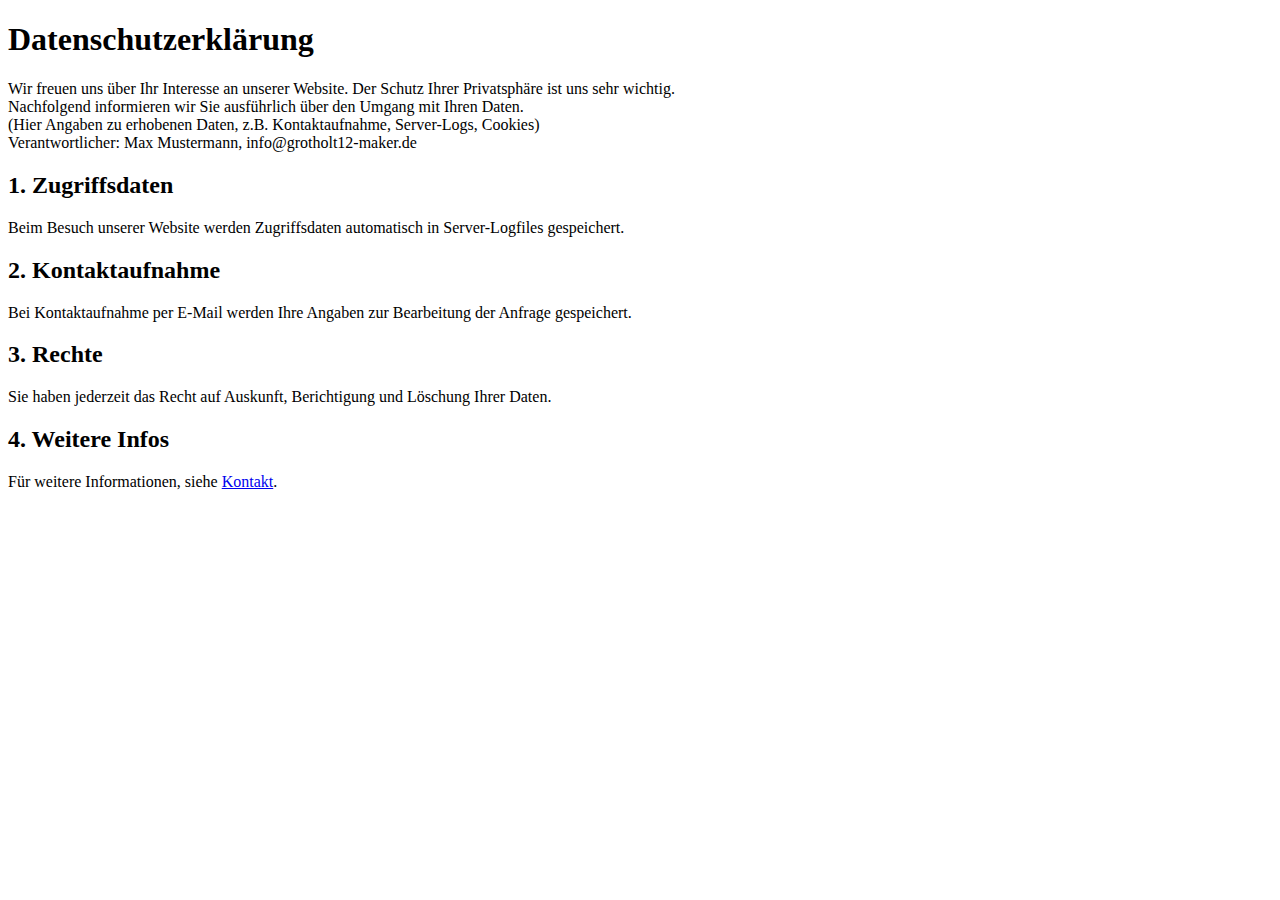
<file: datenschutz.html>
<!-- datenschutz.html -->
<!DOCTYPE html>
<html lang="de">
<head>
    <meta charset="UTF-8">
    <title>Datenschutzerklärung – grotholt Küche + Raum</title>
</head>
<body>
    <h1>Datenschutzerklärung</h1>
    <p>
        Wir freuen uns über Ihr Interesse an unserer Website. Der Schutz Ihrer Privatsphäre ist uns sehr wichtig. <br>
        Nachfolgend informieren wir Sie ausführlich über den Umgang mit Ihren Daten.<br>
        (Hier Angaben zu erhobenen Daten, z.B. Kontaktaufnahme, Server-Logs, Cookies)<br>
        Verantwortlicher: Max Mustermann, info@grotholt12-maker.de
    </p>
    <h2>1. Zugriffsdaten</h2>
    <p>
        Beim Besuch unserer Website werden Zugriffsdaten automatisch in Server-Logfiles gespeichert.
    </p>
    <h2>2. Kontaktaufnahme</h2>
    <p>
        Bei Kontaktaufnahme per E-Mail werden Ihre Angaben zur Bearbeitung der Anfrage gespeichert.
    </p>
    <h2>3. Rechte</h2>
    <p>
        Sie haben jederzeit das Recht auf Auskunft, Berichtigung und Löschung Ihrer Daten.
    </p>
    <h2>4. Weitere Infos</h2>
    <p>
        Für weitere Informationen, siehe <a href="mailto:info@grotholt12-maker.de">Kontakt</a>.
    </p>
</body>
</html>
</file>
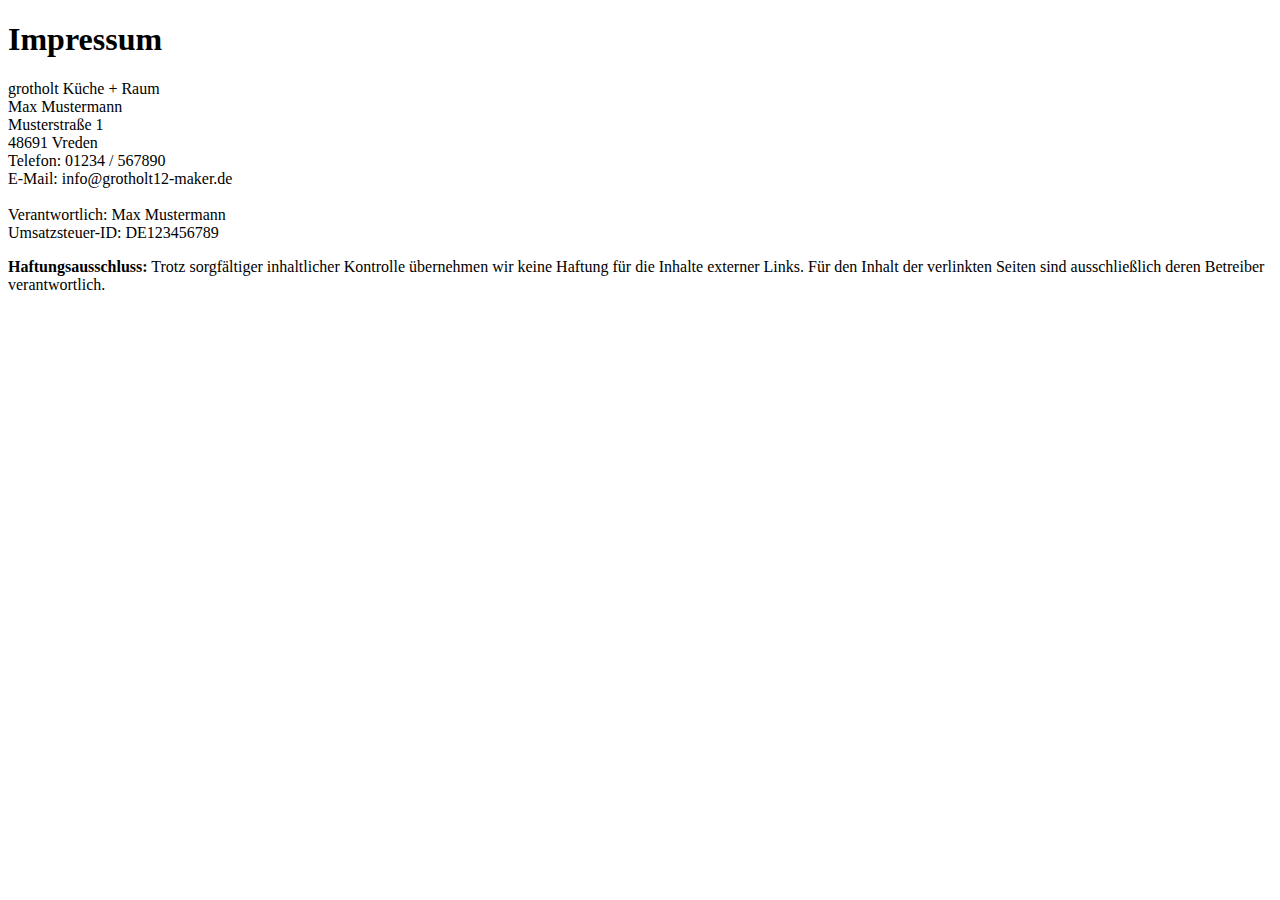
<file: impressum.html>
<!-- impressum.html -->
<!DOCTYPE html>
<html lang="de">
<head>
    <meta charset="UTF-8">
    <title>Impressum – grotholt Küche + Raum</title>
</head>
<body>
    <h1>Impressum</h1>
    <p>
        grotholt Küche + Raum<br>
        Max Mustermann<br>
        Musterstraße 1<br>
        48691 Vreden<br>
        Telefon: 01234 / 567890<br>
        E-Mail: info@grotholt12-maker.de<br>
        <br>
        Verantwortlich: Max Mustermann<br>
        Umsatzsteuer-ID: DE123456789<br>
    </p>
    <p>
        <strong>Haftungsausschluss:</strong> Trotz sorgfältiger inhaltlicher Kontrolle übernehmen wir keine Haftung für die Inhalte externer Links. Für den Inhalt der verlinkten Seiten sind ausschließlich deren Betreiber verantwortlich.
    </p>
</body>
</html>
</file>
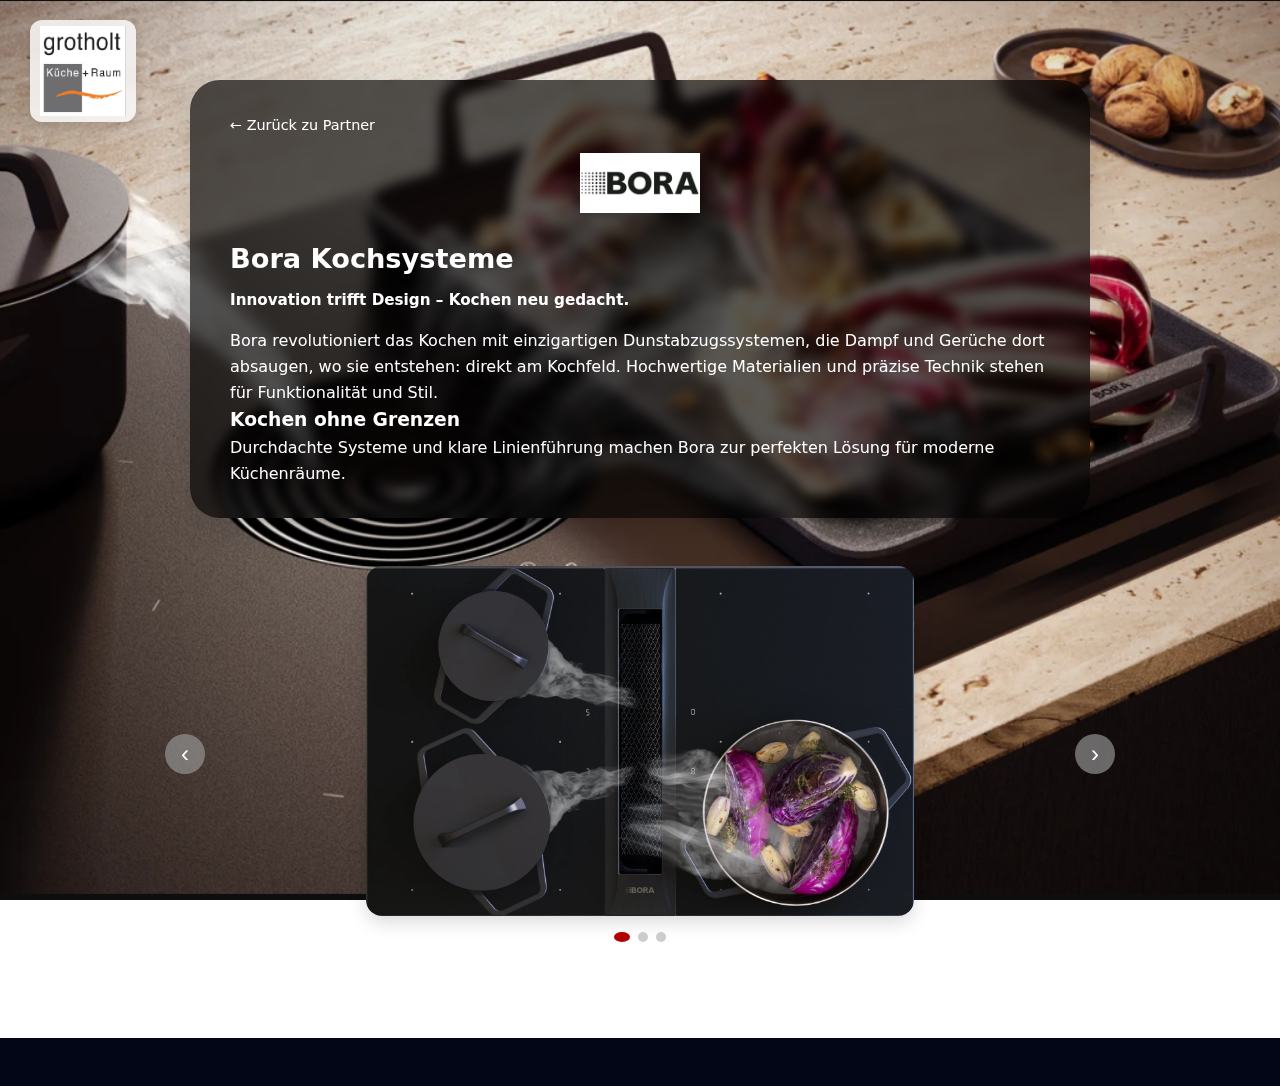
<file: partner/bora.html>
<!DOCTYPE html>
<html lang="de">
<head>
  <meta charset="UTF-8">
  <meta name="viewport" content="width=device-width, initial-scale=1.0">
  <title>BORA Kochfeldabzüge | Musterstudio</title>

  <link rel="stylesheet" href="../css/style.css">
  <link rel="stylesheet" href="../css/partner.css">
<meta name="description" content="BORA Kochfeldabzüge & Lüftung – Planung, Beratung und Ausstellung im Musterstudio.">
</head>

<body class="partner-page partner-bora">
  <a href="../index.html#start" class="brand-logo">
    <img src="../img/logo/grotholt-logo.jpg" alt="grotholt Küche + Raum Logo">
  </a>

  <main>
    <section class="partner-detail-page">
      <div class="section-inner">
        <div class="text-panel">
          <a href="../index.html#partner" class="back-link">← Zurück zu Partner</a>

          <div class="partner-logo">
            <img src="../img/logo/BORA-Logo.jpg" alt="Bora Logo">
          </div>

          <h1 class="section-title">Bora Kochsysteme</h1>
          <p class="section-subtitle">Innovation trifft Design – Kochen neu gedacht.</p>

          <p>
            Bora revolutioniert das Kochen mit einzigartigen Dunstabzugssystemen,
            die Dampf und Gerüche dort absaugen, wo sie entstehen: direkt am Kochfeld.
            Hochwertige Materialien und präzise Technik stehen für Funktionalität und Stil.
          </p>

          <h3>Kochen ohne Grenzen</h3>
          <p>
            Durchdachte Systeme und klare Linienführung machen Bora zur perfekten Lösung
            für moderne Küchenräume.
          </p>
        </div>

        <div class="slider-wrapper">
          <div class="slider" aria-live="polite" id="bora-slider">
            <div class="slide active"><img src="../img/bora/bora1.png" alt="Bora System 1"></div>
            <div class="slide"><img src="../img/bora/bora2.png" alt="Bora System 2"></div>
            <div class="slide"><img src="../img/bora/bora3.png" alt="Bora System 3"></div>

            <button class="slider-btn prev">‹</button>
            <button class="slider-btn next">›</button>

            <div class="slider-dots">
              
  <button class="dot active" data-slide="0" aria-label="Slide 1"></button>
  <button class="dot" data-slide="1" aria-label="Slide 2"></button>
  <button class="dot" data-slide="2" aria-label="Slide 3"></button>

            </div>
          </div>
        </div>
      </div>
    </section>
  </main>

  <footer class="site-footer"></footer>

    <!-- Gemeinsamer Slider-Code für Partnerseiten -->
  <script type="module" src="../js/slider.js"></script>
</body>
</html>
</file>
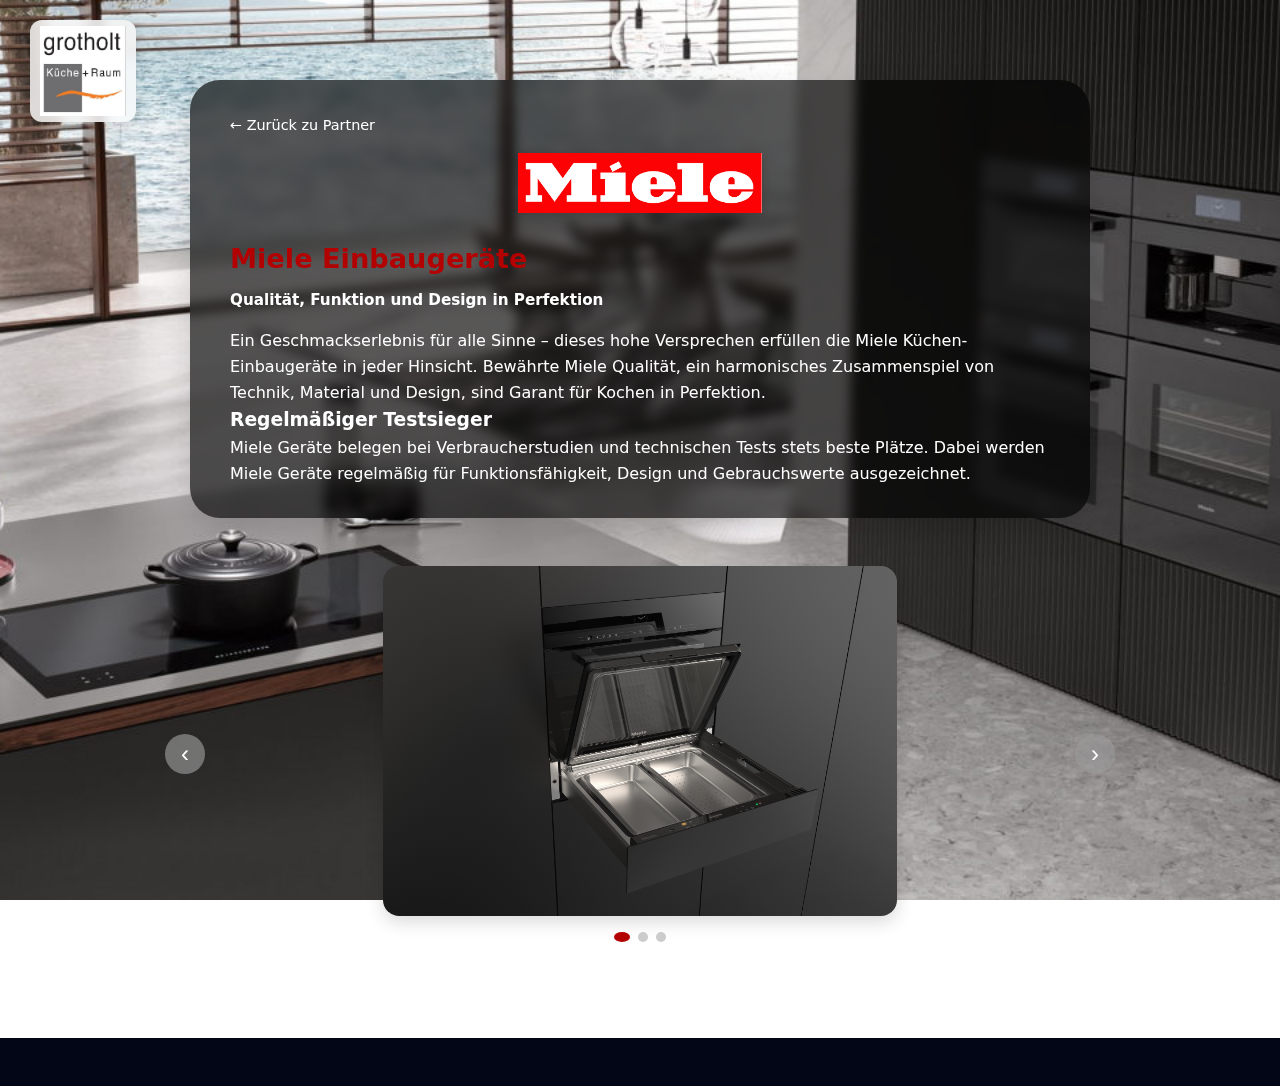
<file: partner/miele.html>
<!DOCTYPE html>
<html lang="de">
<head>
  <meta charset="UTF-8">
  <meta name="viewport" content="width=device-width, initial-scale=1.0">
  <title>Miele Einbaugeräte | Musterstudio</title>

  <link rel="stylesheet" href="../css/style.css">
  <link rel="stylesheet" href="../css/partner.css">
<meta name="description" content="Miele Backöfen, Kochfelder & Haushaltsgeräte – Beratung und Planung im Musterstudio.">
</head>

<body class="partner-page partner-miele">
<!-- Grotholt logo oben links -->
  <a href="../index.html#start" class="brand-logo">
    <img src="../img/logo/grotholt-logo.jpg" alt="grotholt Küche + Raum Logo">
  </a>

  <main>
    <section class="partner-detail-page">
      <div class="section-inner">
        <div class="text-panel">
          <a href="../index.html#partner" class="back-link">← Zurück zu Partner</a>

          <div class="partner-logo">
            <img src="../img/logo/miele-logo.png" alt="Miele Logo">
          </div>

          <h1 class="section-title">Miele Einbaugeräte</h1>
          <p class="section-subtitle">Qualität, Funktion und Design in Perfektion</p>

          <p>
            Ein Geschmackserlebnis für alle Sinne – dieses hohe Versprechen erfüllen die
            Miele Küchen-Einbaugeräte in jeder Hinsicht. Bewährte Miele Qualität, ein
            harmonisches Zusammenspiel von Technik, Material und Design, sind Garant für
            Kochen in Perfektion.
          </p>

          <h3>Regelmäßiger Testsieger</h3>
          <p>
            Miele Geräte belegen bei Verbraucher­studien und technischen Tests stets beste Plätze.
            Dabei werden Miele Geräte regelmäßig für Funktionsfähigkeit, Design und Gebrauchswerte ausgezeichnet.
          </p>
        </div>

        <div class="slider-wrapper">
          <div class="slider" aria-live="polite" id="miele-slider">
            <div class="slide active"><img src="../img/miele/backofen.jpg" alt="Miele Gerät 1"></div>
            <div class="slide"><img src="../img/miele/lade.jpg" alt="Miele Gerät 2"></div>
            <div class="slide"><img src="../img/miele/haube.jpg" alt="Miele Gerät 3"></div>
            <div class="slide"><img src="../img/miele/herd.jpg" alt="Miele Gerät 4"></div>
            <div class="slide"><img src="../img/miele/frige.jpg" alt="Miele Gerät 5"></div>

            <button class="slider-btn prev">‹</button>
            <button class="slider-btn next">›</button>

            <div class="slider-dots">
              
  <button class="dot active" data-slide="0" aria-label="Slide 1"></button>
  <button class="dot" data-slide="1" aria-label="Slide 2"></button>
  <button class="dot" data-slide="2" aria-label="Slide 3"></button>

            </div>
          </div>
        </div>
      </div>
    </section>
  </main>

  <footer class="site-footer"></footer>
  <script src="../js/slider.js"></script>
</body>
</html>
</file>
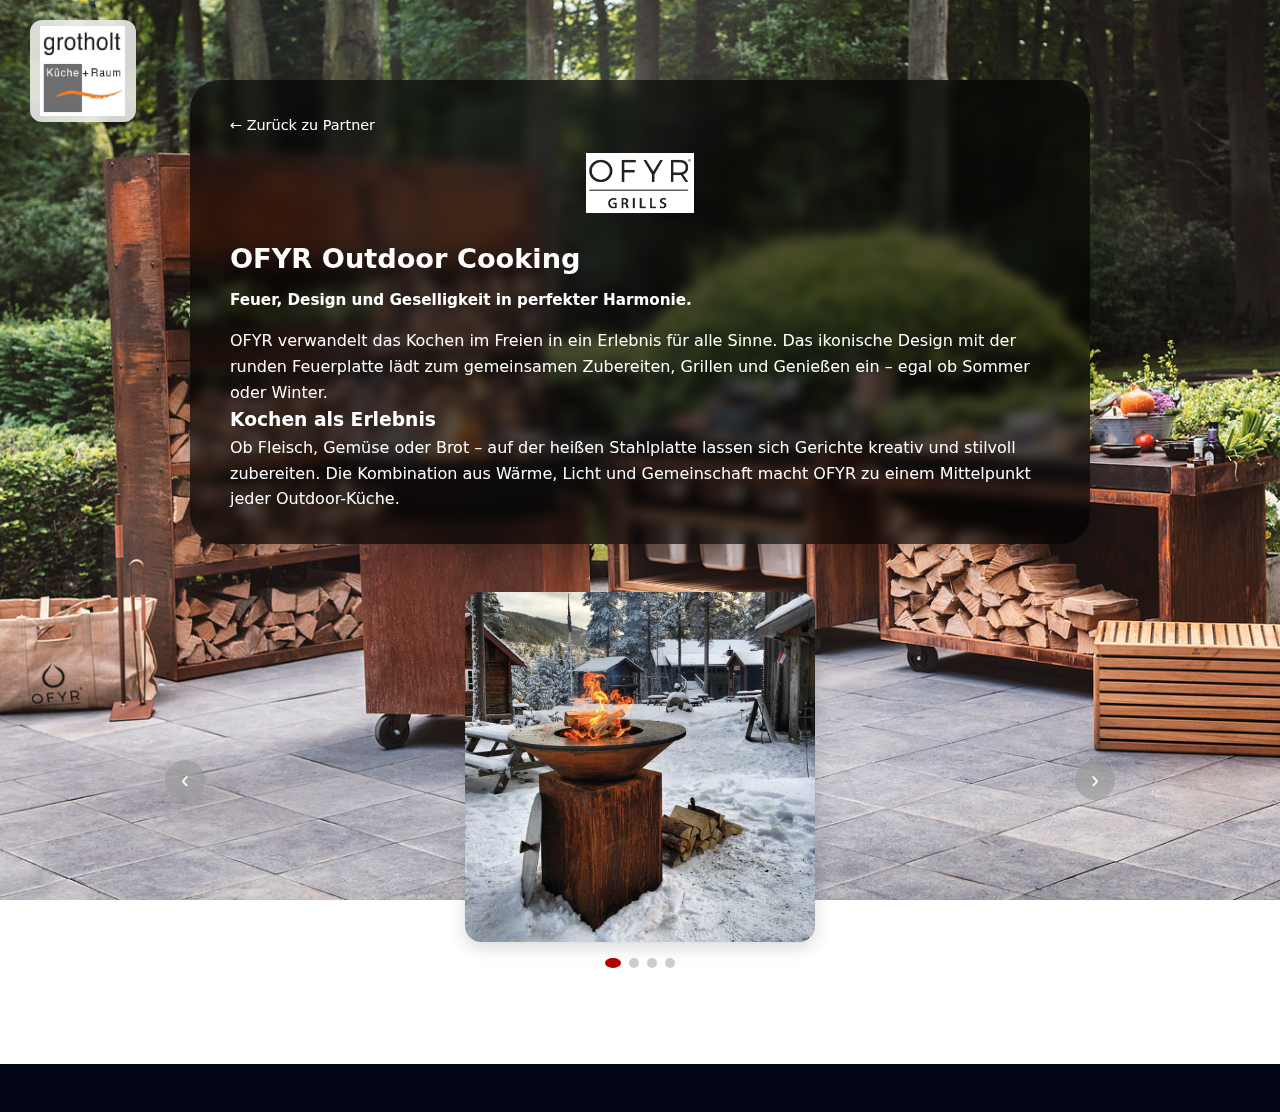
<file: partner/ofyr.html>
<!DOCTYPE html>
<html lang="de">
<head>
  <meta charset="UTF-8">
  <meta name="viewport" content="width=device-width, initial-scale=1.0">
  <title>OFYR Outdoor Cooking | Musterstudio</title>

  <!-- Haupt-Styles -->
  <link rel="stylesheet" href="../css/style.css">
  <link rel="stylesheet" href="../css/partner.css">
<meta name="description" content="OFYR Feuerplatten & Outdoor Cooking – Beratung, Gestaltung und Zubehör im Musterstudio.">
</head>

<body class="partner-page partner-ofyr">
  <!-- Firmenlogo oben links -->
  <a href="../index.html#start" class="brand-logo">
    <img src="../img/logo/grotholt-logo.jpg" alt="grotholt Küche + Raum Logo">
  </a>

  <main>
    <section class="partner-detail-page">
      <div class="section-inner">

        <!-- Textbox -->
        <div class="text-panel">
          <a href="../index.html#partner" class="back-link">← Zurück zu Partner</a>

          <!-- OFYR Logo -->
          <div class="partner-logo">
            <img src="../img/logo/ofyr-logo.png" alt="OFYR Logo">
          </div>

          <h1 class="section-title">OFYR Outdoor Cooking</h1>
          <p class="section-subtitle">Feuer, Design und Geselligkeit in perfekter Harmonie.</p>

          <p>
            OFYR verwandelt das Kochen im Freien in ein Erlebnis für alle Sinne. 
            Das ikonische Design mit der runden Feuerplatte lädt zum gemeinsamen Zubereiten,
            Grillen und Genießen ein – egal ob Sommer oder Winter.
          </p>

          <h3>Kochen als Erlebnis</h3>
          <p>
            Ob Fleisch, Gemüse oder Brot – auf der heißen Stahlplatte lassen sich Gerichte
            kreativ und stilvoll zubereiten. Die Kombination aus Wärme, Licht und 
            Gemeinschaft macht OFYR zu einem Mittelpunkt jeder Outdoor-Küche.
          </p>
        </div>

        <!-- ======= Slider ======= -->
        <div class="slider-wrapper">
          <div class="slider" aria-live="polite" id="ofyr-slider">
            <div class="slide active"><img src="../img/ofyr/ofyr1.jpg" alt="OFYR Grill"></div>
            <div class="slide"><img src="../img/ofyr/ofyr2.jpg" alt="OFYR Feuerstelle"></div>
            <div class="slide"><img src="../img/ofyr/ofyr3.jpg" alt="OFYR Outdoor Küche"></div>
            <div class="slide"><img src="../img/ofyr/ofyr4.jpg" alt="OFYR Outdoor Küche"></div>

            <button class="slider-btn prev" aria-label="Vorheriges Bild">‹</button>
            <button class="slider-btn next" aria-label="Nächstes Bild">›</button>

            <div class="slider-dots">
              
  <button class="dot active" data-slide="0" aria-label="Slide 1"></button>
  <button class="dot" data-slide="1" aria-label="Slide 2"></button>
  <button class="dot" data-slide="2" aria-label="Slide 3"></button>
  <button class="dot" data-slide="3" aria-label="Slide 4"></button>

            </div>
          </div>
        </div>

      </div>
    </section>
  </main>

  <footer class="site-footer"></footer>

  <!-- Gemeinsamer Slider -->
  <script type="module" src="../js/slider.js"></script>
</body>
</html>
</file>
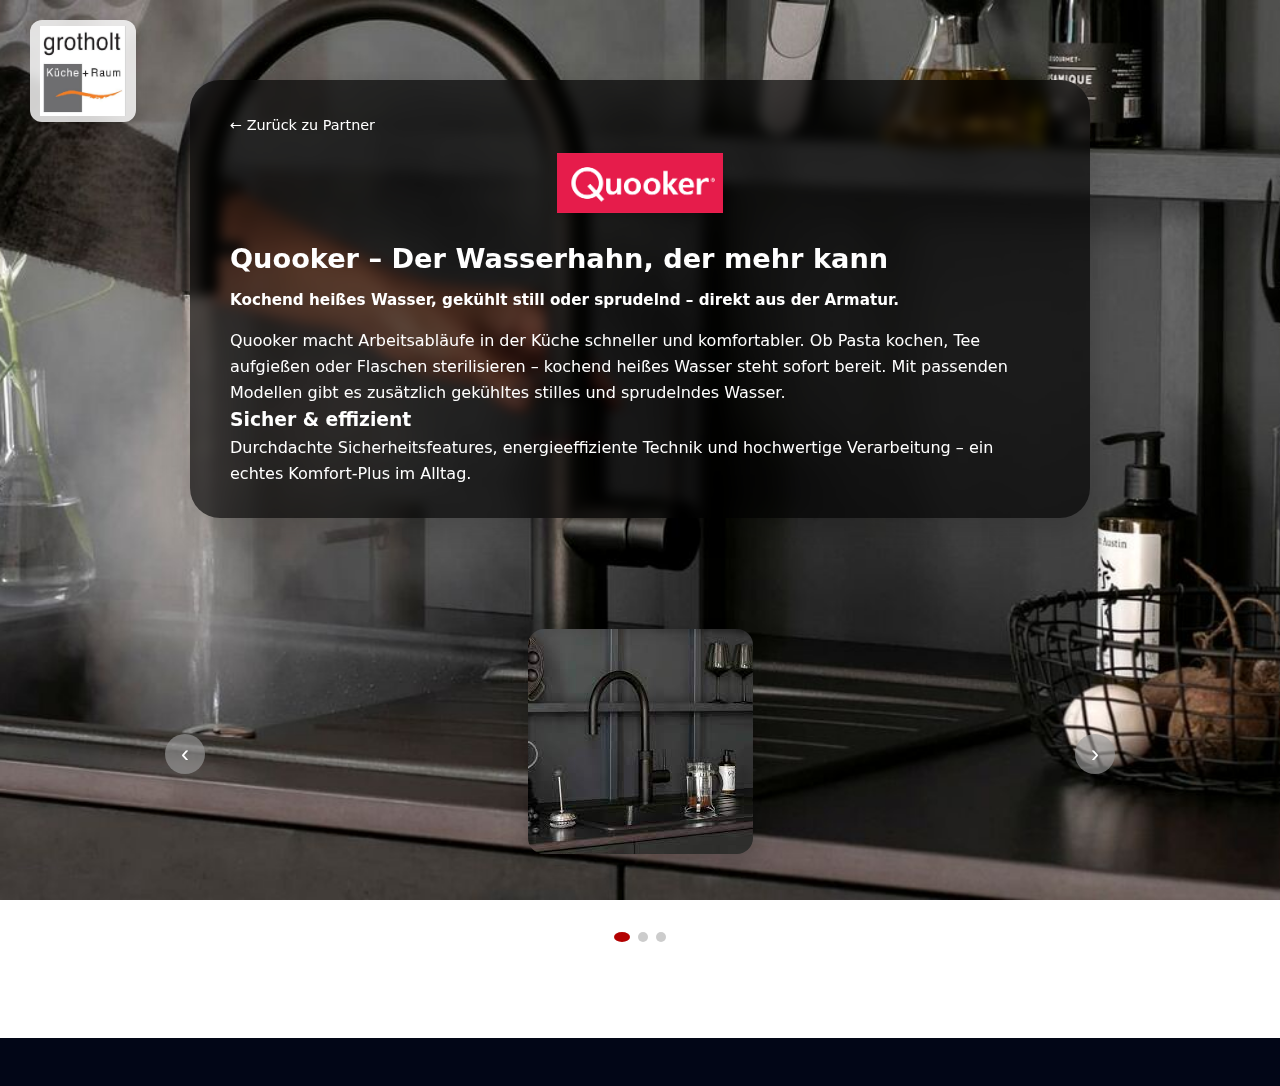
<file: partner/quooker.html>
<!DOCTYPE html>
<html lang="de">
<head>
  <meta charset="UTF-8" />
  <meta name="viewport" content="width=device-width, initial-scale=1.0" />
  <title>Quooker Wasserhahn | Musterstudio</title>

  <link rel="stylesheet" href="../css/style.css" />
  <link rel="stylesheet" href="../css/partner.css" />
<meta name="description" content="Quooker Kochendwasserhähne – Beratung, Modelle und Einbau im Musterstudio.">
</head>

<body class="partner-page partner-quooker">
<a href="../index.html#start" class="brand-logo">
    <img src="../img/logo/grotholt-logo.jpg" alt="grotholt Küche + Raum Logo" />
  </a>

  <main>
    <section class="partner-detail-page">
      <div class="section-inner">
        <div class="text-panel">
          <a href="../index.html#partner" class="back-link">← Zurück zu Partner</a>

          <div class="partner-logo">
            <img src="../img/logo/quooker-logo.png" alt="Quooker Logo" />
          </div>

          <h1 class="section-title">Quooker – Der Wasserhahn, der mehr kann</h1>
          <p class="section-subtitle">Kochend heißes Wasser, gekühlt still oder sprudelnd – direkt aus der Armatur.</p>

          <p>
            Quooker macht Arbeitsabläufe in der Küche schneller und komfortabler.
            Ob Pasta kochen, Tee aufgießen oder Flaschen sterilisieren – kochend
            heißes Wasser steht sofort bereit. Mit passenden Modellen gibt es
            zusätzlich gekühltes stilles und sprudelndes Wasser.
          </p>

          <h3>Sicher & effizient</h3>
          <p>
            Durchdachte Sicherheitsfeatures, energieeffiziente Technik und
            hochwertige Verarbeitung – ein echtes Komfort-Plus im Alltag.
          </p>
        </div>

        <div class="slider-wrapper">
          <div class="slider" aria-live="polite" id="quooker-slider">
            <div class="slide active"><img src="../img/quooker/quooker1.jpg" alt="Quooker Armatur 1" /></div>
            <div class="slide"><img src="../img/quooker/quooker2.jpg" alt="Quooker Armatur 2" /></div>
            <div class="slide"><img src="../img/quooker/quooker3.jpg" alt="Quooker Armatur 3" /></div>

            <button class="slider-btn prev" aria-label="Vorheriges Bild">‹</button>
            <button class="slider-btn next" aria-label="Nächstes Bild">›</button>

            <div class="slider-dots">
              
  <button class="dot active" data-slide="0" aria-label="Slide 1"></button>
  <button class="dot" data-slide="1" aria-label="Slide 2"></button>
  <button class="dot" data-slide="2" aria-label="Slide 3"></button>

            </div>
          </div>
        </div>
      </div>
    </section>
  </main>

  <footer class="site-footer"></footer>
  <script type="module" src="../js/slider.js"></script>
</body>
</html>
</file>
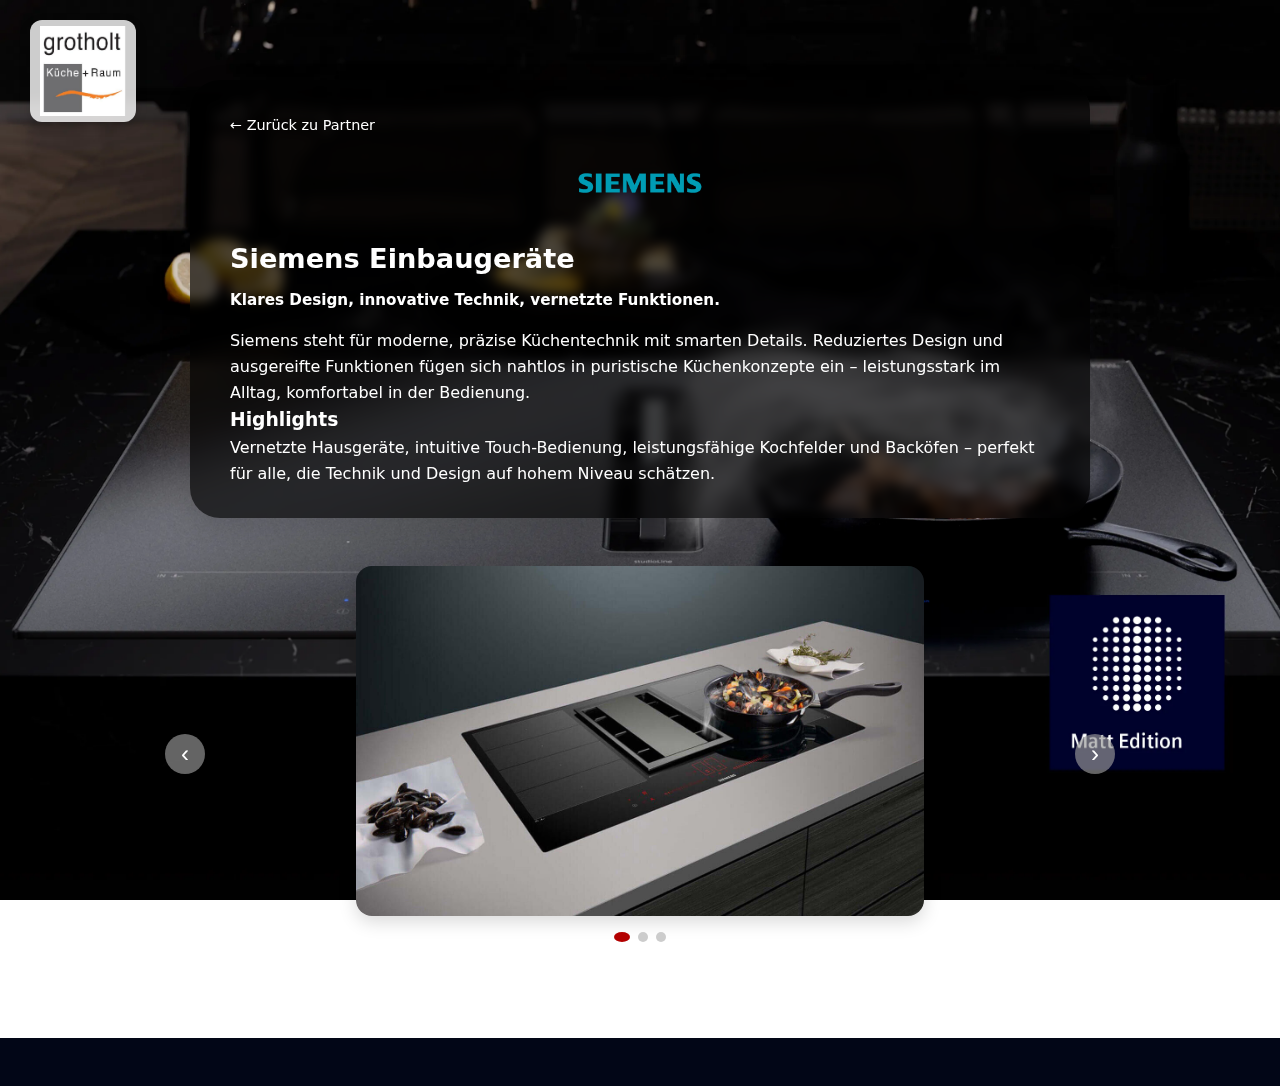
<file: partner/siemens.html>
<!DOCTYPE html>
<html lang="de">
<head>
  <meta charset="UTF-8" />
  <meta name="viewport" content="width=device-width, initial-scale=1.0" />
  <title>Siemens IQ Einbaugeräte | Musterstudio</title>

  <link rel="stylesheet" href="../css/style.css" />
  <link rel="stylesheet" href="../css/partner.css" />
<meta name="description" content="Siemens StudioLine & IQ700 – Einbaugeräte, Beratung und Küchenplanung im Musterstudio.">
</head>

<body class="partner-page partner-siemens">
<!-- Grotholt Logo oben links -->
  <a href="../index.html#start" class="brand-logo">
    <img src="../img/logo/grotholt-logo.jpg" alt="grotholt Küche + Raum Logo" />
  </a>

  <main>
    <section class="partner-detail-page">
      <div class="section-inner">
        <div class="text-panel">
          <a href="../index.html#partner" class="back-link">← Zurück zu Partner</a>

          <div class="partner-logo">
            <img src="../img/logo/siemens-logo.png" alt="Siemens Logo" />
          </div>

          <h1 class="section-title">Siemens Einbaugeräte</h1>
          <p class="section-subtitle">Klares Design, innovative Technik, vernetzte Funktionen.</p>

          <p>
            Siemens steht für moderne, präzise Küchentechnik mit smarten Details.
            Reduziertes Design und ausgereifte Funktionen fügen sich nahtlos in
            puristische Küchenkonzepte ein – leistungsstark im Alltag, komfortabel in der Bedienung.
          </p>

          <h3>Highlights</h3>
          <p>
            Vernetzte Hausgeräte, intuitive Touch-Bedienung, leistungsfähige Kochfelder
            und Backöfen – perfekt für alle, die Technik und Design auf hohem Niveau schätzen.
          </p>
        </div>

        <div class="slider-wrapper">
          <div class="slider" aria-live="polite" id="siemens-slider">
            <div class="slide active"><img src="../img/siemens/siemens1.jpg" alt="Siemens Gerät 1" /></div>
            <div class="slide"><img src="../img/siemens/siemens2.jpg" alt="Siemens Gerät 2" /></div>
            <div class="slide"><img src="../img/siemens/siemens3.jpg" alt="Siemens Gerät 3" /></div>

            <button class="slider-btn prev" aria-label="Vorheriges Bild">‹</button>
            <button class="slider-btn next" aria-label="Nächstes Bild">›</button>

            <div class="slider-dots">
              
  <button class="dot active" data-slide="0" aria-label="Slide 1"></button>
  <button class="dot" data-slide="1" aria-label="Slide 2"></button>
  <button class="dot" data-slide="2" aria-label="Slide 3"></button>

            </div>
          </div>
        </div>
      </div>
    </section>
  </main>

  <footer class="site-footer"></footer>
  <script type="module" src="../js/slider.js"></script>
</body>
</html>
</file>
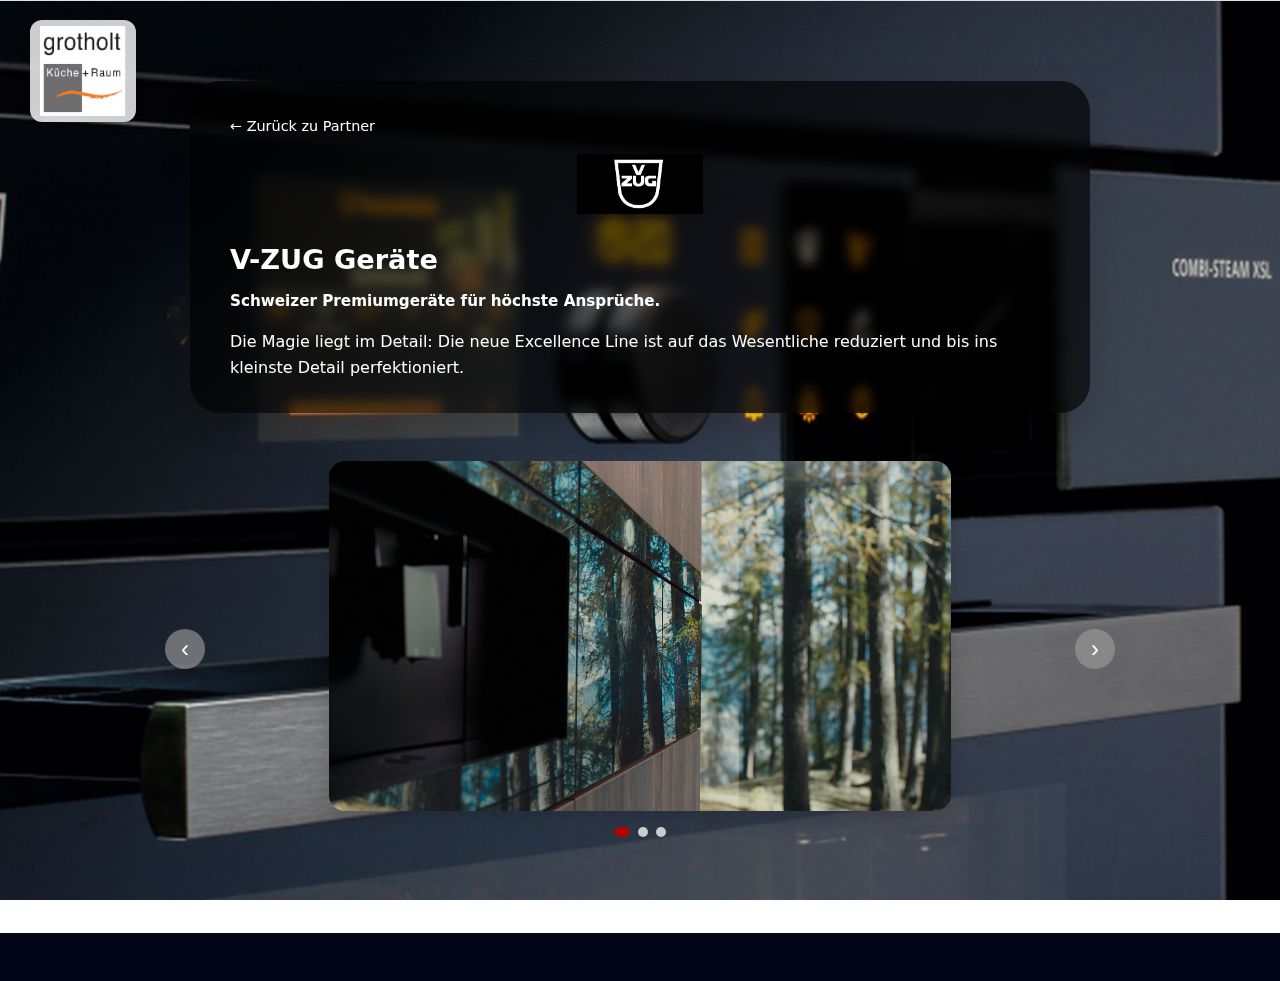
<file: partner/vzug.html>
<!DOCTYPE html>
<html lang="de">
<head>
  <meta charset="UTF-8">
  <meta name="viewport" content="width=device-width, initial-scale=1.0">
  <title>V-ZUG Premiumgeräte | Musterstudio</title>

  <!-- Basis-Design der Website -->
  <link rel="stylesheet" href="../css/style.css">
  <!-- Gemeinsames Partner-Layout -->
  <link rel="stylesheet" href="../css/partner.css">
<meta name="description" content="V-ZUG Premium Küchengeräte – Beratung, Planung und Ausstellung im Musterstudio.">
</head>

<!-- WICHTIG: Klassen für die Partnerseite -->
<body class="partner-page partner-vzug">
  <header class="site-header">
    <!-- Header aus index.html -->
  </header>

  <a href="../index.html#start" class="brand-logo">
    <img src="../img/logo/grotholt-logo.jpg" alt="grotholt Küche + Raum Logo">
  </a>

  <main>
    <section class="partner-detail-page">
      <div class="section-inner">
        <div class="text-panel">
          <a href="../index.html#partner" class="back-link">← Zurück zu Partner</a>

          <div class="partner-logo">
            <img src="../img/logo/vzug-logo.png" alt="V-ZUG Logo">
          </div>

          <h1 class="section-title">V-ZUG Geräte</h1>
          <p class="section-subtitle">Schweizer Premiumgeräte für höchste Ansprüche.</p>

          <p>Die Magie liegt im Detail: Die neue Excellence Line ist auf das Wesentliche reduziert und bis ins kleinste Detail perfektioniert.</p>
        </div>

        <div class="slider-wrapper">
          <div class="slider" aria-live="polite" id="vzug-slider">
            <div class="slide active">
              <img src="../img/vzug/vzug1.jpg" alt="V-ZUG Gerät 1">
            </div>
            <div class="slide">
              <img src="../img/vzug/vzug2.jpg" alt="V-ZUG Gerät 2">
            </div>
            <div class="slide">
              <img src="../img/vzug/vzug3.jpg" alt="V-ZUG Gerät 3">
            </div>

            <button class="slider-btn prev" aria-label="Vorheriges Bild">‹</button>
            <button class="slider-btn next" aria-label="Nächstes Bild">›</button>

            <div class="slider-dots">
              
  <button class="dot active" data-slide="0" aria-label="Slide 1"></button>
  <button class="dot" data-slide="1" aria-label="Slide 2"></button>
  <button class="dot" data-slide="2" aria-label="Slide 3"></button>

            </div>
          </div>
        </div>
      </div>
    </section>
  </main>

  <footer class="site-footer"></footer>
<!-- dein Slider-Script bleibt wie es ist -->

     <!-- Gemeinsamer Slider-Code für Partnerseiten -->
  <script type="module" src="../js/slider.js"></script>
</body>
</html>
</file>
<file: css/style.css>
/* =========================================================
   GROTHOLT KÜCHEN + RAUM – HAUPTSTYLESHEET
   ========================================================= */

/* ---------- Grundfarben, Schrift und Layoutvariablen ---------- */
:root {
  --primary: #000000;
  --accent: #c49a6c;
  --light-bg: #f5f5f5;
  --dark-text: #000000;
  --max-width: 1100px;
}

/* ---------- Reset ---------- */
* {
  box-sizing: border-box;
  margin: 0;
  padding: 0;
}

/* ---------- Body ---------- */
body {
  font-family: system-ui, -apple-system, BlinkMacSystemFont, "Segoe UI", sans-serif;
  color: var(--dark-text);
  background-color: transparent;
  line-height: 1.6;
}

/* ---------- Links & Bilder ---------- */
a {
  text-decoration: none;
  color: inherit;
}

img {
  max-width: 100%;
  display: block;
}

/* =========================================================
   HEADER & NAVIGATION
   ========================================================= */

header {
  position: sticky;
  top: 0;
  z-index: 100;
  background: rgba(255, 255, 255, 0.4);
  backdrop-filter: blur(8px);
  border-bottom: 1px solid #e0e0e0;
}

.nav-container {
  max-width: var(--max-width);
  margin: 0 auto;
  padding: 0.5rem 1.5rem;
  display: flex;
  align-items: center;
  justify-content: space-between;
}

.logo img {
  height: 60px;
  width: auto;
  display: block;
}

nav ul {
  list-style: none;
  display: flex;
  gap: 1.2rem;
}

nav a {
  font-size: 0.95rem;
  font-weight: 500;
  padding-bottom: 0.2rem;
  border-bottom: 2px solid transparent;
  transition: 0.2s ease;
}

nav a:hover {
  border-color: var(--accent);
}

.nav-toggle {
  display: none;
  font-size: 1.5rem;
  cursor: pointer;
}

/* =========================================================
   HERO-BEREICH
   ========================================================= */

.hero {
  min-height: 70vh;
  background:  url("../img/bg-homepage/about-bg.jpg") center center / cover no-repeat;
  background-attachment: fixed;
  background-position: center 0px;/*linear-gra dient(120deg, #000000 0%, #bc6107 55%, #472800 100%);*/
  color: #ffffff;
  display: flex;
  align-items: center;
}

.hero-logo {
  max-width: 450px;         /* passt die Größe an */
  width: 100%;
  height: auto;
  display: block;
  margin-left: -10px; /* schiebt es leicht nach links */   /* zentriert das Logo und gibt etwas Abstand nach unten */
  filter: drop-shadow(0 8px 20px rgba(0, 0, 0, 0.25)); /* schöner Schatten */
}

.hero-inner {
  max-width: var(--max-width);
  margin: 0 auto;
  padding: 3rem 1.5rem 4rem;
  display: grid;
  grid-template-columns: 1.2fr 1fr;
  gap: 2.5rem;
  align-items: center;
}

.hero h1 {
  font-size: clamp(2rem, 3vw + 1rem, 3rem);
  margin-bottom: 1rem;
}

.hero h1 span {
  color: var(--accent);
}

.hero p {
  font-size: 1rem;
  max-width: 520px;
  margin-bottom: 1.5rem;
  opacity: 0.95;
}

.hero-badges {
  display: flex;
  flex-wrap: wrap;
  gap: 0.75rem;
  margin-bottom: 2rem;
}

.badge {
  border-radius: 999px;
  border: 1px solid rgba(255, 255, 255, 0.35);
  padding: 0.35rem 0.9rem;
  font-size: 0.85rem;
  display: inline-flex;
  align-items: center;
  gap: 0.35rem;
  opacity: 0.95;
}

.hero-buttons {
  display: flex;
  gap: 0.75rem;
  flex-wrap: wrap;
}







.btn-outline {
  background: transparent;
  color: #e5e7eb;
  border-color: rgba(229, 231, 235, 0.7);
}

.btn-outline:hover {
  background: #e5e7eb;
  color: #111827;
}

/* Hero-Bild rechts */
.hero-image {
  position: relative;
  border-radius: 1.5rem;
  overflow: hidden;
  background: url("../img/hero.jpg") center center / cover no-repeat;
  min-height: 320px;
  box-shadow: 0 25px 45px rgba(0, 0, 0, 0.5);
}

.hero-image::before {
  content: "Bild: Ihre Ausstellungsküche";
  position: absolute;
  bottom: 1rem;
  left: 1.2rem;
  font-size: 0.75rem;
  letter-spacing: 0.08em;
  text-transform: uppercase;
  color: rgba(229, 231, 235, 0.8);
  text-shadow: 0 0 4px rgba(0, 0, 0, 0.5);
}

/* =========================================================
   ALLGEMEINE SECTION-STYLES
   ========================================================= */

section {
  padding: 4rem 1.5rem;
}

.section-inner {
  max-width: var(--max-width);
  margin: 0 auto;
}

.section-title {
  font-size: 1.7rem;
  margin-bottom: 0.5rem;
}

.section-subtitle {
  font-size: 0.95rem;
  color: #6b7280;
  margin-bottom: 2rem;
}

/* =========================================================
     HINTERGRUNGBILDER HOMEPAGE
   ========================================================= */

/* Hintergrundbilder für einzelne Bereiche */
#about {
  background: url("../img/bg-homepage/about-bg.jpg") center center / cover no-repeat;
  background-attachment: fixed;
  background-position: center 0px; /* verschiebt Bild 80 px nach unten */
}
#exhibition {
  background: url("../img/bg-homepage/ausstellung-bg.jpg") center center / cover no-repeat;
  background-attachment: fixed;
}
#service {
  background: url("../img/bg-homepage/ausstellung-bg.jpg") center center / cover no-repeat;
  background-attachment: fixed;
}

#outdoor {
  background: url("../img/bg-homepage/outdoor-bg.jpg") center center / cover no-repeat;
  background-attachment: fixed;
}
/* Grundlayout & Schleier */
#about,
#exhibition,
#service,
#outdoor {
  position: relative;
  padding: 6rem 1.5rem;
}

#about::before,
#exhibition::before,
#service::before,
#outdoor::before {
  content: "";
  position: absolute;
  inset: 0;
  background: rgba(0, 0, 0, 0.2); /* HIER stellst du die Schleierstärke ein */
  z-index: 0;
}

#about .section-inner,
#exhibition .section-inner,
#service .section-inner,
#outdoor .section-inner {
  position: relative;
  z-index: 1;
  background: transparent;
}

/* einheitliche Textfarben */
#about h2,
#exhibition h2,
#service h2,
#outdoor h2 {
  color: #0b1120;
}

#about p,
#exhibition p,
#service p,
#outdoor p {
  color: #111827;
  line-height: 1.7;
}
/* Wiederverwendbare Lesekarte für Textbereiche */
.text-panel {
  background: rgba(255, 255, 255, 0.55);
  border-radius: 1.25rem;
  padding: 1.5rem 1.8rem;
  box-shadow: 0 10px 25px rgba(15, 23, 42, 0.22);
  backdrop-filter: blur(6px);
}

/* =========================================================
   ÜBER UNS
   ========================================================= */

.about-grid {
  display: grid;
  grid-template-columns: 1.1fr 1fr;
  gap: 2rem;
  align-items: start;
}

.about-highlight {
  padding: 1.2rem 1.4rem;
  border-radius: 1rem;
  background: rgba(255, 255, 255, 0.4);
  border: 1px solid rgba(255, 255, 255, 0.4);
  backdrop-filter: blur(6px);
  font-size: 0.95rem;
  box-shadow: 0 10px 25px rgba(255, 255, 255, 0.0);
}

.about-highlight strong {
  display: block;
  margin-bottom: 0.3rem;
}
.about-gallery-button-wrapper {
  margin-top: 1.5rem;
  display: flex;
  justify-content: flex-end;  /* Button unten rechts */
}

.lightbox-main .lightbox-caption {
  margin-top: 0.75rem;
  font-size: 0.9rem;
  line-height: 1.4;
}
.lightbox-caption {
  text-align: left;          /* oder center – wie du magst */
  font-size: 0.95rem;
  line-height: 1.5;
  color: #222;
  margin-top: 0.5rem;
}

.lightbox-caption a {
  color: #b30000;            /* Akzentfarbe */
  text-decoration: none;
  font-weight: 500;
}

.lightbox-caption a:hover {
  text-decoration: underline;
}



/* =========================================================
   AUSSTELLUNG
   ========================================================= */

.exhibition-grid {
  display: grid;
  grid-template-columns: 1.2fr 1fr;
  gap: 2rem;
  align-items: center;
}

/* Zahlenboxen */
.stats {
  display: flex;
  flex-wrap: wrap;
  gap: 1.5rem;
  margin-top: 1rem;
}

.stat-box {
  padding: 1rem 1.2rem;
  border-radius: 1rem;
  background: #f7f6f6;
  border: 1px solid #e5e7eb;
  min-width: 140px;
}

.stat-number {
  font-size: 1.4rem;
  font-weight: 700;
  color: var(--accent);
}

.stat-label {
  font-size: 0.9rem;
  color: #6b7280;
}

/* Kartenlayout (wird auch bei Leistungen verwendet) */
.cards-grid {
  display: grid;
  grid-template-columns: repeat(3, minmax(0, 1fr));
  gap: 1.5rem;
  margin-top: 1rem;
}

.card {
  padding: 1.4rem 1.4rem 1.6rem;
  border-radius: 1.2rem;
  border: 1px solid #e5e7eb;
  background: #ffffff;
  box-shadow: 0 8px 16px rgba(15, 23, 42, 0.03);
}

.card h3 {
  font-size: 1.1rem;
  margin-bottom: 0.4rem;
}

.card p {
  font-size: 0.9rem;
  color: #6b7280;
}

.card-image {
  border-radius: 10px;
  margin-bottom: 10px;
}

/* Slider im Ausstellung-Card */
.slider {
  position: relative;
  overflow: hidden;
  border-radius: 12px;
}

.slide {
  display: none;
}

.slide.active {
  display: block;
}

.slide img {
  width: 100%;
  display: block;
  border-radius: 12px;
}

.slider-btn {
  position: absolute;
  top: 50%;
  transform: translateY(-50%);
  border: none;
  background: rgba(0, 0, 0, 0.35);
  color: #ffffff;
  width: 32px;
  height: 32px;
  border-radius: 999px;
  cursor: pointer;
  font-size: 1.3rem;
  display: flex;
  align-items: center;
  justify-content: center;
}

.slider-btn.prev {
  left: 8px;
}

.slider-btn.next {
  right: 8px;
}

.slider-btn:hover {
  background: rgba(0, 0, 0, 0.55);
}

.slider-dots {
  display: flex;
  justify-content: center;
  gap: 6px;
  margin-top: 10px;
}

.slider-dots .dot {
  width: 8px;
  height: 8px;
  border-radius: 999px;
  border: none;
  background: #d1d5db;
  cursor: pointer;
}

.slider-dots .dot.active {
  width: 16px;
  background: var(--accent);
}

.small-slider {
  margin-top: 1.2rem;
}

/* Button „Alle Bilder ansehen“ */
.btn-gallery {
  margin-top: 0.9rem;
  padding: 0.5rem 1.2rem;
  border-radius: 999px;
  border: 1px solid #d1d5db;
  background: #ffffff;
  font-size: 0.9rem;
  cursor: pointer;
  color: #374151;
  transition: 0.15s ease;
}

.btn-gallery:hover {
  border-color: var(--accent);
  color: var(--accent);
}

/* Lightbox */
.lightbox {
  position: fixed;
  inset: 0;
  background: rgba(0, 0, 0, 0.6);
  display: none;
  align-items: center;
  justify-content: center;
  z-index: 200;
}

.lightbox.open {
  display: flex;
}

.lightbox-inner {
  background: #ffffff;
  border-radius: 16px;
  padding: 1.2rem 1.4rem 1.4rem;
  max-width: 1000px;
  max-height: 85vh;
  width: 95%;
  box-shadow: 0 20px 40px rgba(15, 23, 42, 0.4);
  overflow-y: auto;
  position: relative;
}

.lightbox-close {
  position: absolute;
  top: 8px;
  right: 10px;
  border: none;
  background: transparent;
  font-size: 1.6rem;
  cursor: pointer;
  line-height: 1;
  color: #4b5563;
}

.lightbox-main {
  margin-bottom: 1rem;
}

.lightbox-main img {
  width: 100%;
  max-height: 60vh;
  object-fit: contain;
  border-radius: 12px;
}

.lightbox-grid {
  display: grid;
  grid-template-columns: repeat(auto-fill, minmax(140px, 1fr));
  gap: 0.6rem;
  max-height: 22vh;
  overflow-y: auto;
}

.lightbox-grid img {
  width: 100%;
  border-radius: 8px;
  cursor: pointer;
  opacity: 0.9;
  transition: 0.15s ease;
}

.lightbox-grid img.thumb.active {
  outline: 2px solid var(--accent);
  opacity: 1;
}

.lightbox-grid img:hover {
  opacity: 1;
}

.lightbox-btn {
  position: absolute;
  top: 50%;
  transform: translateY(-50%);
  border: none;
  background: rgba(0, 0, 0, 0.35);
  color: #ffffff;
  width: 40px;
  height: 40px;
  border-radius: 999px;
  cursor: pointer;
  font-size: 1.8rem;
  display: flex;
  align-items: center;
  justify-content: center;
  transition: background 0.2s ease;
  z-index: 10;
}

.lightbox-btn:hover {
  background: rgba(0, 0, 0, 0.6);
}

.lightbox-btn.prev {
  left: 12px;
}

.lightbox-btn.next {
  right: 12px;
}

/* =========================================================
   OUTDOOR-KÜCHEN / KOMPLETTLÖSUNGEN
   ========================================================= */

.two-column {
  display: grid;
  grid-template-columns: 1.1fr 1.1fr;
  gap: 1.8rem;
}

.pill-list {
  list-style: none;
  display: flex;
  flex-wrap: wrap;
  gap: 0.5rem;
  margin-top: 0.7rem;
}

.pill-list li {
  padding: 0.25rem 0.7rem;
  border-radius: 999px;
  background: #f3f4f6;
  font-size: 0.85rem;
  color: #4b5563;
}
.btn-row {
  margin-top: 1.5rem;
}





/* =========================================================
   PARTNER
   ========================================================= */
/* ===================== PARTNER-BEREICH ===================== */

/* Gesamter Bereich */
.partner-section {
  position: relative;
  overflow: hidden;
  padding: 4rem 2rem;
  background-color: #000; /* dunkler Fallback, statt weiß */
}
/* ===================== Partner-Textbox ===================== */
.partner-textbox {
  background: rgba(0, 0, 0, 0.6); /* halbtransparent wie andere Textfelder */
  color: #fff;
  border-radius: 20px;
  padding: 2rem 2.5rem;
  max-width: 900px;
  margin: 0 auto 2.5rem auto;
  box-shadow: 0 8px 24px rgba(0, 0, 0, 0.2);
  text-align: center;
  line-height: 1.6;
}

.partner-textbox h2 {
  color: #fff;
  font-size: clamp(1.8rem, 3vw, 2.4rem);
  margin-bottom: 0.5rem;
}

.partner-textbox p {
  color: #eee;
  font-size: 1.05rem;
  margin-bottom: 0;
}

/* Inhalt liegt über dem Hintergrund */
.partner-section .partner-content {
  position: relative;
  z-index: 2;
}

/* Hintergrund-Ebenen für Fade-Effekt */
.partner-bg {
  position: absolute;
  inset: 0;
  background-size: cover;
  background-position: center;
  background-repeat: no-repeat;
  opacity: 0;
  transition: opacity 0.7s ease-in-out;
  z-index: 0;
}

.partner-bg.bg-current {
  opacity: 1;
}

/* Dunkles Overlay für bessere Lesbarkeit (kann bleiben) */
.partner-section::before {
  content: "";
  position: absolute;
  inset: 0;
  background: rgba(0, 0, 0, 0.35);
  z-index: 1;
  pointer-events: auto;
}


/* Grid für die Partner-Logos */
.partner-grid {
  display: grid;
  grid-template-columns: repeat(auto-fit, minmax(200px, 1fr));
  gap: 1.5rem;
  margin-top: 2rem;
}

/* Kacheln */
.partner-card {
  display: flex;
  flex-direction: column;
  align-items: center;
  text-align: center;
  background: rgba(255, 255, 255, 0.9);
  border-radius: 12px;
  padding: 1rem;
  transition: transform 0.25s ease, box-shadow 0.25s ease;
  text-decoration: none;
  color: inherit;
}

.partner-card:hover {
  transform: translateY(-5px);
  box-shadow: 0 6px 12px rgba(0,0,0,0.15);
}

.partner-card img {
  width: 100%;
  max-width: 160px;
  height: auto;
  object-fit: contain;
  margin-bottom: 0.5rem;
}

.partner-name {
  font-weight: 600;
  color: #333;
}

/* optional: Überschrift & Text im Partnerbereich zentrieren */
.partner-section h2,
.partner-section p {
  text-align: left;
  max-width: 800px;
  margin-left: auto;
  margin-right: auto;
}

.partner-section h2 {
  margin-bottom: 0.5rem;
}

.partner-section p {
  margin-bottom: 1rem;
}


/* =========================================================
   KONTAKT
   ========================================================= */

.contact {
  background: #111827;
  color: #e5e7eb;
}

.contact-inner {
  max-width: var(--max-width);
  margin: 0 auto;
  display: grid;
  grid-template-columns: 1.1fr 1fr;
  gap: 2rem;
  align-items: start;
}

.contact h2 {
  color: #ffffff;
}

.contact-box {
  padding: 1.5rem;
  border-radius: 1.2rem;
  border: 1px solid rgba(249, 250, 251, 0.0);
  background: rgba(15, 23, 42, 0.7);
  font-size: 0.95rem;
}

.contact-row {
  margin-bottom: 0.7rem;
}

.contact-row strong {
  display: block;
  font-size: 0.85rem;
  text-transform: uppercase;
  letter-spacing: 0.08em;
  color: #9ca3af;
  margin-bottom: 0.1rem;
}

.contact small {
  display: block;
  font-size: 0.8rem;
  color: #9ca3af;
  margin-top: 0.6rem;
}

/* =========================================================
   FOOTER
   ========================================================= */

footer {
  padding: 1.2rem 1.5rem 1.8rem;
  background: #020617;
  color: #9ca3af;
  font-size: 0.8rem;
  text-align: center;
}

/* =========================================================
   RESPONSIVE DESIGN
   ========================================================= */

@media (max-width: 900px) {
  .hero-inner,
  .about-grid,
  .exhibition-grid,
  .contact-inner,
  .two-column {
    grid-template-columns: 1fr;
  }

  .cards-grid {
    grid-template-columns: repeat(2, minmax(0, 1fr));
  }

  .hero {
    min-height: auto;
  }
}

@media (max-width: 700px) {
  .nav-toggle {
    display: block;
  }

  nav ul {
    position: absolute;
    top: 56px;
    right: 0;
    background: #da0a0a;
    flex-direction: column;
    padding: 0.75rem 1.5rem 1rem;
    border-bottom-left-radius: 1rem;
    border-left: 1px solid #e5e7eb;
    border-bottom: 1px solid #e5e7eb;
    display: none;
  }

  nav ul.open {
    display: flex;
  }

  .cards-grid {
    grid-template-columns: 1fr;
  }

  .hero-inner {
    padding-top: 2.6rem;
  }

  .logo img {
    height: 45px;
  }
  /* --- TEAM-BUTTON --- */
.team-button {
  margin-top: 1.5rem;
  background: #d97706;
  color: white;
  border: none;
  padding: 0.8rem 1.6rem;
  border-radius: 2rem;
  cursor: pointer;
  font-weight: 500;
  transition: all 0.3s ease;
}
.team-button:hover {
  background: #b45309;
}

/* --- MODAL-FENSTER --- */
.modal {
  display: none; /* versteckt, bis geöffnet */
  position: fixed;
  inset: 0;
  background: rgba(0, 0, 0, 0.7);
  z-index: 999;
  justify-content: center;
  align-items: center;
}
.modal-content {
  background: white;
  border-radius: 1rem;
  padding: 2rem;
  max-width: 800px;
  width: 90%;
  box-shadow: 0 20px 40px rgba(0, 0, 0, 0.3);
  position: relative;
}
.modal-content h3 {
  margin-bottom: 1rem;
  text-align: center;
}
.modal .close {
  position: absolute;
  top: 1rem;
  right: 1.5rem;
  font-size: 1.5rem;
  cursor: pointer;
}
.team-gallery {
  display: grid;
  grid-template-columns: repeat(auto-fit, minmax(160px, 1fr));
  gap: 1rem;
  margin-top: 1rem;
}
.team-gallery img {
  width: 100%;
  border-radius: 0.75rem;
  object-fit: cover;
  transition: transform 0.3s ease;
}
.team-gallery img:hover {
  transform: scale(1.05);
}

}

/* === Consolidated Buttons & Mobile Nav (added) === */
:root{
  --accent:#f7b733;
  --accent-dark:#e6a81f;
  --outdoor:#d97742;
  --outdoor-dark:#b85e24;
}

/* Buttons */
.btn-primary {
  display: inline-block;
  padding: 0.8rem 1.6rem;
  border: none;
  border-radius: 0.75rem;
  background-color: var(--accent, #f7b733);
  color: #111827;
  font-weight: 600;
  font-size: 1rem;
  text-decoration: none;
  text-align: center;
  transition: background-color 0.25s ease, transform 0.15s ease;
  cursor: pointer;
}
.btn-primary:hover { background-color: var(--accent-dark, #e6a81f); transform: translateY(-2px); }
.btn-primary:active { transform: translateY(0); }
.btn-primary:disabled, .btn-primary[disabled] { opacity: .5; cursor: not-allowed; }

/* Variants */
.btn-primary--dark { background-color:#222; color:#fff; }
.btn-primary--dark:hover { background-color:#000; }
.btn-primary--outdoor { background-color: var(--outdoor,#d97742); color:#fff; }
.btn-primary--outdoor:hover { background-color: var(--outdoor-dark,#b85e24); }

/* Mobile nav */
@media (max-width: 900px) {
  nav ul#nav-menu {
    display: none;
    flex-direction: column;
    gap: 0.8rem;
    background: rgba(255,255,255,.95);
    position: absolute;
    right: 1rem;
    top: 68px;
    padding: 1rem 1.25rem;
    border-radius: 12px;
    box-shadow: 0 10px 24px rgba(0,0,0,.15);
  }
  nav ul#nav-menu.open { display: flex; }
  .nav-toggle { display: block; }
}
/* === End consolidated === */
</file>
<file: css/partner.css>
/* ==========================
   BASIS FÜR ALLE PARTNERSEITEN
   ========================== */

/* Hintergrund (Standard – wird je Marke überschrieben) */
body.partner-page {
  background: #000 no-repeat center center fixed;
  background-size: cover;
  background-attachment: fixed;
}

/* --- Hauptbereich --- */
.partner-detail-page {
  padding: 5rem 0 6rem;
 /* backdrop-filter: blur(2px);*/
}

.partner-detail-page .section-inner {
  display: flex;
  flex-direction: column;
  align-items: center;
  gap: 3rem;
}

/* --- Text-Panel --- */
.partner-detail-page .text-panel {
  background: rgba(0, 0, 0, 0.65);
  border-radius: 30px;
  box-shadow: 0 12px 30px rgba(0, 0, 0, 0.15);
  padding: 2rem 2.5rem;
  max-width: 900px;
  line-height: 1.6;
  color: #fff;
}

.partner-detail-page .section-title {
  margin-bottom: 0.5rem;
}

.partner-detail-page .section-subtitle {
  font-weight: 600;
  color: #ffffff;
  margin-bottom: 1rem;
}

.back-link {
  text-decoration: none;
  color: #ffffff;
  display: inline-block;
  margin-bottom: 1rem;
  font-size: 0.9rem;
}

.back-link:hover {
  color: #b30000;
}

/* --- Slider --- */
.slider-wrapper {
  width: 100%;
  max-width: 1000px;
  margin: 0 auto;
}

/* einzelner Slide als Flex-Container, damit das Bild mittig sitzt */
.slide {
  display: none;
  justify-content: center;
  align-items: center;
  text-align: center;
  min-height: 350px;   /* „Rahmenhöhe“ – kannst du anpassen */
}

.slide.active {
  display: flex;
}

/* Bild im Slide: zentriert, sauber skaliert */
.slide img {
  max-width: 80%;      /* nicht breiter als 80% des Sliders */
  max-height: 350px;   /* alle Bilder ungefähr gleich hoch */
  width: auto;
  height: auto;
  object-fit: contain; /* NICHT beschneiden, sondern einpassen */
  border-radius: 16px;
  box-shadow: 0 6px 18px rgba(0, 0, 0, 0.15);
}

/* --- Pfeile --- */
.slider-btn {
  z-index: 5; 
  position: absolute;
  top: 50%;
  transform: translateY(-50%);
  background: rgba(153, 153, 153, 0.65);
  border: none;
  border-radius: 50%;
  font-size: 1.5rem;
  cursor: pointer;
  width: 40px;
  height: 40px;
  line-height: 40px;
  text-align: center;
  transition: background 0.2s ease;
}

.slider-btn:hover {
  background: rgba(255, 255, 255, 1);
}

.slider-btn.prev { left: 25px; }
.slider-btn.next { right: 25px; }

/* --- Punkte unter dem Slider --- */
.slider-dots {
  display: flex;
  justify-content: center;
  gap: 0.5rem;
  margin-top: 1rem;
}

.slider-dots .dot {
  width: 10px;
  height: 10px;
  background: #ccc;
  border-radius: 50%;
  border: none;
  cursor: pointer;
  transition: background 0.3s ease;
}

.slider-dots .dot.active {
  background: #b30000;
}

/* =====================
   Firmenlogo oben links
   ===================== */
.brand-logo {
  position: fixed;
  top: 20px;
  left: 30px;
  z-index: 1000;
  display: block;
  background: rgba(255, 255, 255, 0.8);
  backdrop-filter: blur(6px);
  border-radius: 12px;
  padding: 6px 10px;
  transition: all 0.3s ease;
  box-shadow: 0 4px 12px rgba(0, 0, 0, 0.15);
}

.brand-logo:hover {
  background: rgba(255, 255, 255, 1);
  transform: scale(1.03);
}

.brand-logo img {
  height: 90px;
  width: auto;
  display: block;
}

/* ==========================
   Logo oben in der Textbox
   ========================== */

.partner-logo {
  text-align: center;
  margin-bottom: 1rem;
}

.partner-logo img {
  max-height: 60px;
  width: auto;
  display: inline-block;
  filter: drop-shadow(0 2px 6px rgba(0, 0, 0, 0.2));
  transition: transform 0.25s ease;
}

.partner-logo img:hover {
  transform: scale(1.05);
}

/* =====================================
   MARKEN-SPEZIFISCHE ANPASSUNGEN
   Hintergrund der Markenseite
   ===================================== */

/* MIELE */
body.partner-miele {
  background: url("../img/bg-homepage/miele-bg.jpg") no-repeat center center fixed;
  background-size: cover;
}

body.partner-miele .section-title {
  color: #b30000;
}

body.partner-miele .slider-dots .dot.active {
  background: #b30000;
}

/* BORA */
body.partner-bora {
  background: url("../img/bora/bora-page-bg.png") no-repeat center center fixed;
  background-size: cover;
}
body.partner-bora .section-title {
  color: #ffffff;
}

/* LEICHT */
body.partner-leicht {
  background: url("../img/leicht/leicht-page-bg.png") no-repeat center center fixed;
  background-size: cover;
}
body.partner-leicht .section-title {
  color: #ffffff;
}

/* V-ZUG */
body.partner-vzug {
  background: url("../img/bg-homepage/vzug-bg.png") no-repeat center center fixed;
  background-size: cover;
}
body.partner-vzug .section-title {
  color: #ffffff;
}

/* SIEMENS */
body.partner-siemens {
  background: url("../img/siemens/siemens-page-bg.jpg") no-repeat center center fixed;
  background-size: cover;
}
body.partner-siemens .section-title {
  color: #ffffff;
}

/* BLANCO */
body.partner-blanco {
  background: url("../img/blanco/blanco-page-bg.jpg") no-repeat center center fixed;
  background-size: cover;
}
body.partner-blanco .section-title {
  color: #ffffff;
}

/* QUOOKER */
body.partner-quooker {
  background: url("../img/quooker/quooker-page-bg.jpg") no-repeat center center fixed;
  background-size: cover;
}
body.partner-quooker .section-title {
  color: #ffffff;
}

/* ===== OFYR Hintergrund ===== */
body.partner-ofyr {
  background: url("../img/ofyr/ofyr-bg.png") no-repeat center center fixed;
  background-size: cover;
}
body.partener-ofyr .section-title {
    color: #ffffff
}
/* ----- Outdoor-Küchen----*/
.partner-outdoor {
  background: url("../img/outdoor/outdoor-bg.jpg") no-repeat center center fixed;
  background-size: cover;
}

.partner-outdoor .section-title {
  color: #f97316; /* warmes Orange */
}

.partner-outdoor .slider-dots .dot.active {
  background: #f97316;
}
/* Gesamter Partner-Bereich mit Hintergrundbild */
#partner {
  position: relative;
  background: url("img/partner/partner-bg-default.jpg") no-repeat center center;
  background-size: cover;
  transition: background-image 0.4s ease, background 0.4s ease;
  padding-bottom: 3rem; /* falls noch nicht vorhanden */
}

/* dunkle Überlagerung, damit Logos & Text besser lesbar sind */
#partner::before {
  content: "";
  position: absolute;
  inset: 0;
  background: rgba(0, 0, 0, 0.35);
  pointer-events: none;
}

/* Inhalt über die Overlay-Ebene legen */
#partner > * {
  position: relative;
  z-index: 1;
}
/* --- Hintergrund-Container mit Fade-Effekt --- */
#partner {
  position: relative;
  background: no-repeat center center / cover;
  overflow: hidden;
}

#partner::before,
#partner::after {
  content: "";
  position: absolute;
  inset: 0;
  background-size: cover;
  background-position: center;
  transition: opacity 0.8s ease-in-out;
}

#partner::before {
  opacity: 1;
  z-index: 0;
}

#partner::after {
  opacity: 0;
  z-index: 1;
}

/* dunkles Overlay für Lesbarkeit */
#partner .overlay {
  position: absolute;
  inset: 0;
  background: rgba(0, 0, 0, 0.35);
  z-index: 2;
  pointer-events: none;
}

#partner > *:not(.overlay) {
  position: relative;
  z-index: 3;
}
</file>
